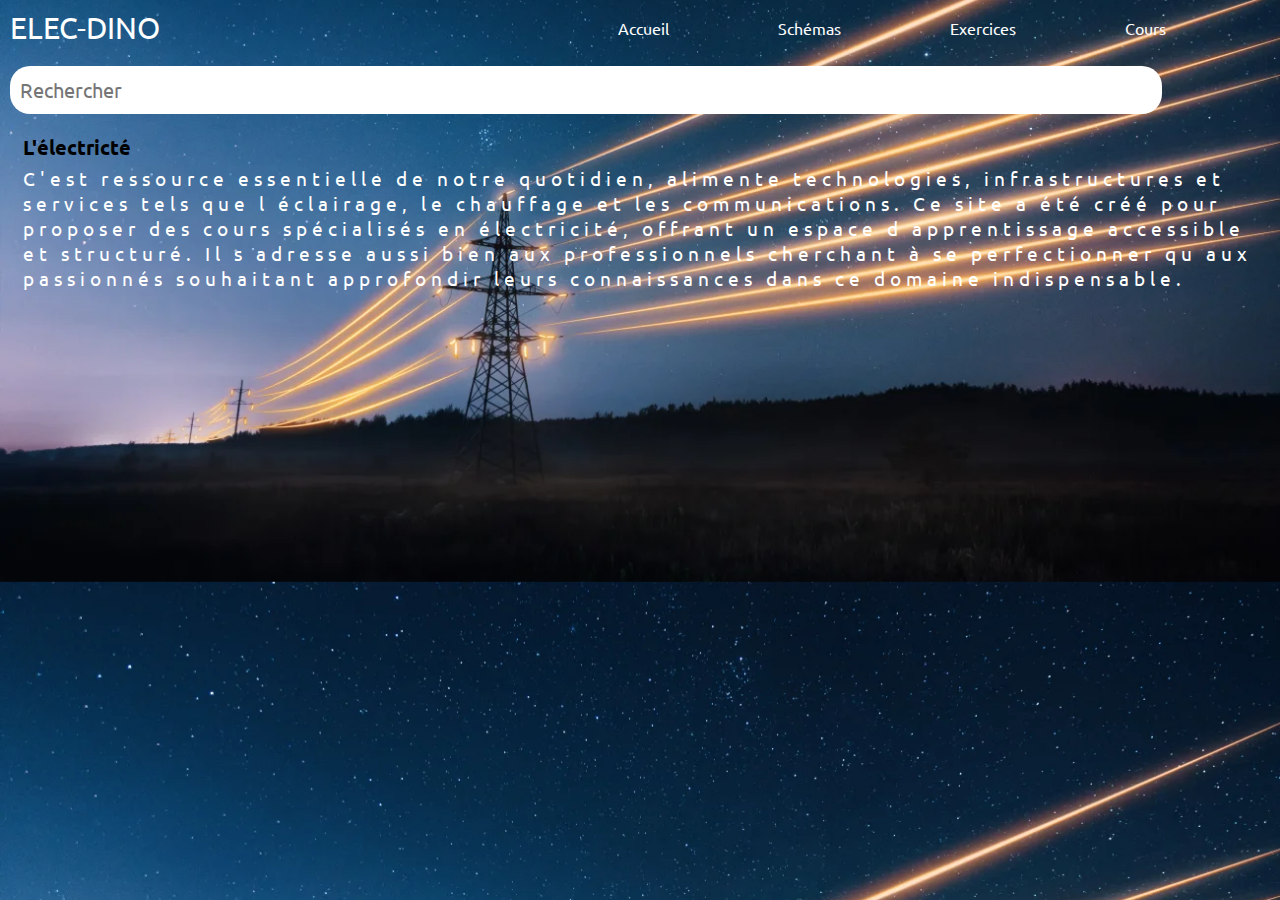
<file: index.html>
<!DOCTYPE html>
<html lang="fr">
<head>
    <meta charset="UTF-8">
    <meta http-equiv="X-UA-Compatible" content="IE=edge">
    <meta name="viewport" content="width=device-width, initial-scale=1">
    <title>bienvenue sur monsite web</title>
    <link rel="stylesheet" href="principale.css">
</head>
<body>
    <div class="container">
        <header>
            <a href="#" class="logo">ELEC-DINO</a>
            <ul>
                <li><a class="head" href="">Accueil</a></li>
                <li><a class="head" href="cours.html" target="_blank" rel="noopener noreferrer">Schémas</a></li>
                <li><a class="head" href="#">Exercices</a></li>
                <li><a class="head" href="schéma.html" target="_blank" rel="noopener noreferrer">Cours</a></li>
                
            </ul>
        </header>
        <div class="div-form">
            <form>
                <input type="text"  placeholder="Rechercher">
            </form>
        </div>
        <div class="content">
            <h2>l'électricté</h2>
            <p>C'est ressource essentielle de notre quotidien, 
            alimente technologies, infrastructures et services tels que 
            l éclairage, le chauffage et les communications. Ce site a été 
            créé pour proposer des cours spécialisés en électricité, offrant 
            un espace d apprentissage accessible et structuré. Il s adresse 
            aussi bien aux professionnels cherchant à se perfectionner qu aux 
            passionnés souhaitant approfondir leurs connaissances dans ce domaine indispensable.</p>
            
    
        </div>
        
        
        
   
    
    
    
</body>
</html>
</file>
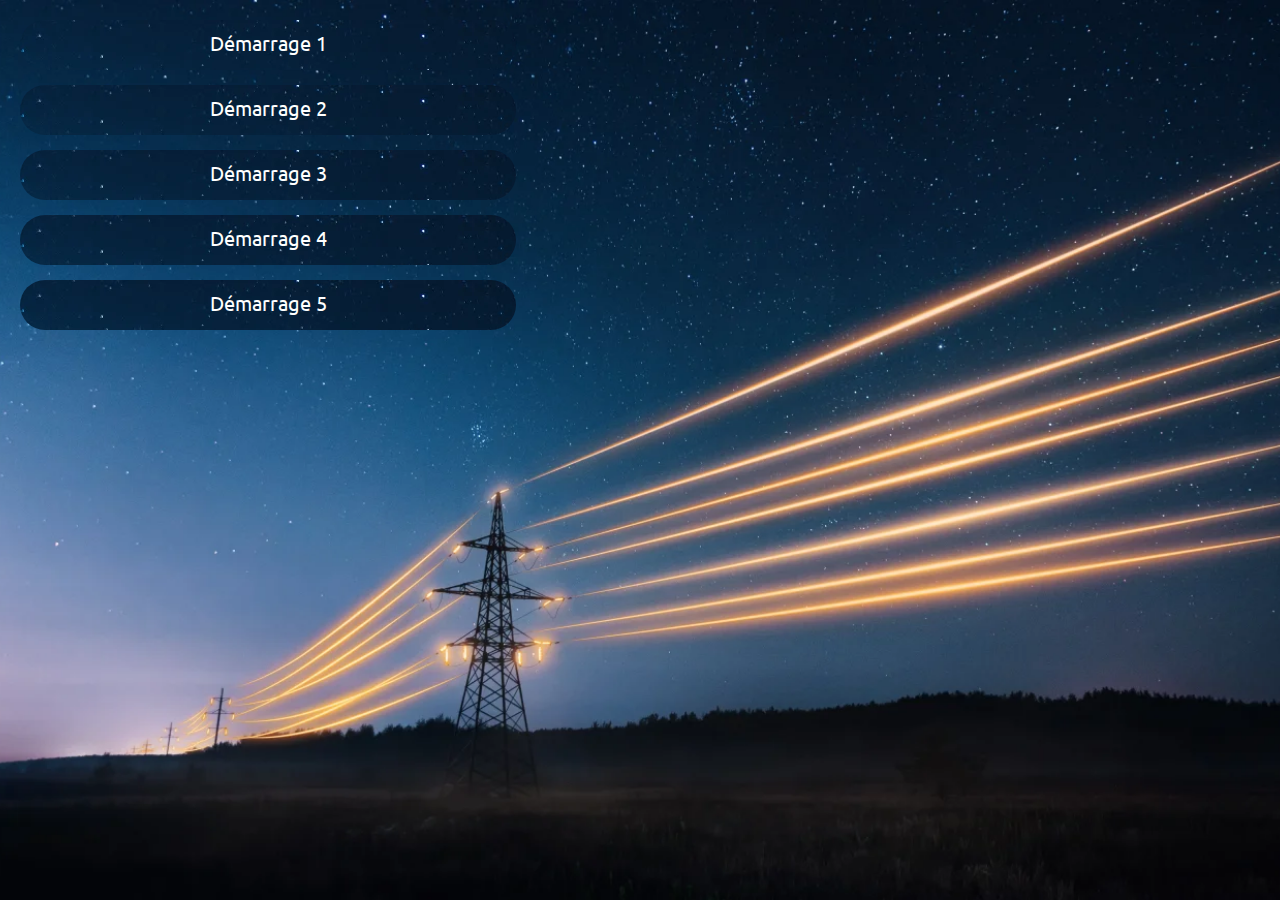
<file: cours.html>
<!DOCTYPE html>
<html lang="fr">
<head>
    <meta charset="UTF-8">
    <meta name="viewport" content="width=device-width, initial-scale=1.0">
    <title>les schémas électriques</title>
    <link rel="stylesheet" href="cours.css">
</head>
<body>
   <div class="pere">
        <div class="lien">
            <ul>
                <li><div class="bck"><a href="#img1">démarrage 1</a></div></li>
                <li><div class="bck"><a href="#img2">démarrage 2</a></div></li>
                <li><div class="bck"><a href="#img3">démarrage 3</a></div></li>
                <li><div class="bck"><a href="#img4">démarrage 4</a></div></li>
                <li><div class="bck"><a href="#img5">démarrage 5</a></div></li>
                
            </ul>   
        </div>
        <div class="picture">
            <div id="img1" class="pic"><img src="images/dd.png" alt="démarrage direct de la MAS"></div>
            <div id="img2" class="pic"><img src="images/da.jpg" alt="démarrage 2 sens"></div>
            <div id="img3" class="pic"><img src="images/db.jpg" alt="démarrage Y-D"></div>
            <div id="img4" class="pic"><img src="images/dc.jpg" alt="démarrage par élim de Rs"></div>
            <div id="img5" class="pic"><img src="images/de.PNG" alt="démarrage par élim de Rr"></div>
           
        </div>
   </div> 
</body>
</html>
</file>
<file: principale.css>
@import url('https://fonts.googleapis.com/css2?family=Ubuntu&display=swap');
*{
    font-family: "Ubuntu", serif;
    padding:0;
    margin:0;
 }
 a{color:white; text-decoration: none;}
body{
    background-image: url(images/l.webp);
    background-size: cover;
    background-position: center;
}


header {
    display: flex;
    justify-content:space-between;
    align-items: center;
    padding:10px;
}
.logo{
    font-size: 30px;
    text-transform: uppercase;
}
.logo:hover{
    color:black;
    background-color: white;
}
ul{
    width: 60%;
    list-style: none ;
    display: flex;
    justify-content: space-evenly;
}
ul a {
    border-bottom: 2px solid transparent;
    width: 90%;
}
ul a:hover {
    border-color: white;
}
.content{
    /* background: rgba(255, 255, 255, 0.404); */
    width: 100%;
    padding: 10px;
}
.content h2{
    color:black;
    font-size: 20px;
    text-transform:capitalize;
    width: 98%;
    margin-left: 1%;
}
.content p{
    font-size: 19px;
    margin: auto;
    letter-spacing: 5px;
    width: 98%;
    padding: 5px;
    color:white;
}
.div-form {
    background-color: white;
    color:black;
    margin:10px;
    border-radius: 20px;
    display: flex;
    justify-content:flex-start;
    align-items: center;
    height: 3rem;
    width: 90%;
    padding: 0 10px;
    box-sizing: border-box;
}
input{
    border:none;
    outline: none;
    background: transparent;
    font-size: 20px;

}
.head{
    transition: 0.5s;
    padding: 5px ;
    border-radius: 8px;
}
.head:hover{
    background: white;
    color :rgb(29, 29, 192);
}


@media (max-width:1000px) {
        .logo{
            font-size: 20px;
        }
        .content h2{
            font-size: 15px;
        }
        .content p{
            font-size: 14px;
        }
        .div-form{
            height: 2rem;
        }
        input{
            font-size: 15px;
        }
        ul{
            width: 30rem;
        }
}

 @media (max-width: 400px) {
        .logo{
            font-size: 10px;
        }
        ul{
            width: 16rem;
        }
        ul a {
            font-size: 10px;
        }
        .content h2{
            font-size: 10px;
        }
        .content p{
            font-size: 10px;
        }
        .div-form{
            height: 1rem;
        }
        input{
            font-size: 10px ;
        }         
    }
</file>
<file: cours.css>
@import url('https://fonts.googleapis.com/css2?family=Ubuntu&display=swap');
*{
    font-family: "Ubuntu", serif;
    padding:0;
    margin:0;
 }
 body{
    display: flex;
    height: 100vh;
    background-image: url(images/l.webp);
    background-size: cover;
    background-position: center;
 }
 .pere{
    display: flex;
    width: 100%;
 }
 .lien{
    width: 40%;
    padding: 20px;
 }
 .lien ul{
    list-style-type:none ;
 }
 .lien ul li{
    margin-bottom: 15px;
 }
 .lien ul li a{
    font-size: 20px;
    text-transform: capitalize;
    display: flex;
    justify-content: center;
    align-items: center;
    
 }
 .bck{
    background-image: url(images/l.webp);
    width: 100%;
    height: 50px;
    color: white;
    border-radius: 50px 50px 50px 50px;
 }
 .bck a{
   text-decoration: none;
   color : white;
   padding-top: 10px;
 }
 .bck a:hover{
   color : black;
 }
 .bck:hover{
    background : white;
 }

 .picture{
    width: 60%;
    display: flex;
    flex-direction: column;
    justify-content: center;
    align-items: center;
 }
 .pic{
    display: none;
    margin-bottom: 2px;
    
 }
 .pi a{
    display: none;
}
 .pic img{
    width: 95%;
    height: auto;
    max-width: 1000px;
 }
 #img1:target , #img2:target , #img3:target , #img4:target , #img5:target{
    display: block;
 }
 #sect:target a {
    display: block;
    text-align: center;
    font-size: 20px;
    text-decoration: solid;
    margin: 10px;
    color: black;
    text-transform: uppercase;
 }
 #sect:target a:hover{
    background-color: white;
 }
</file>
